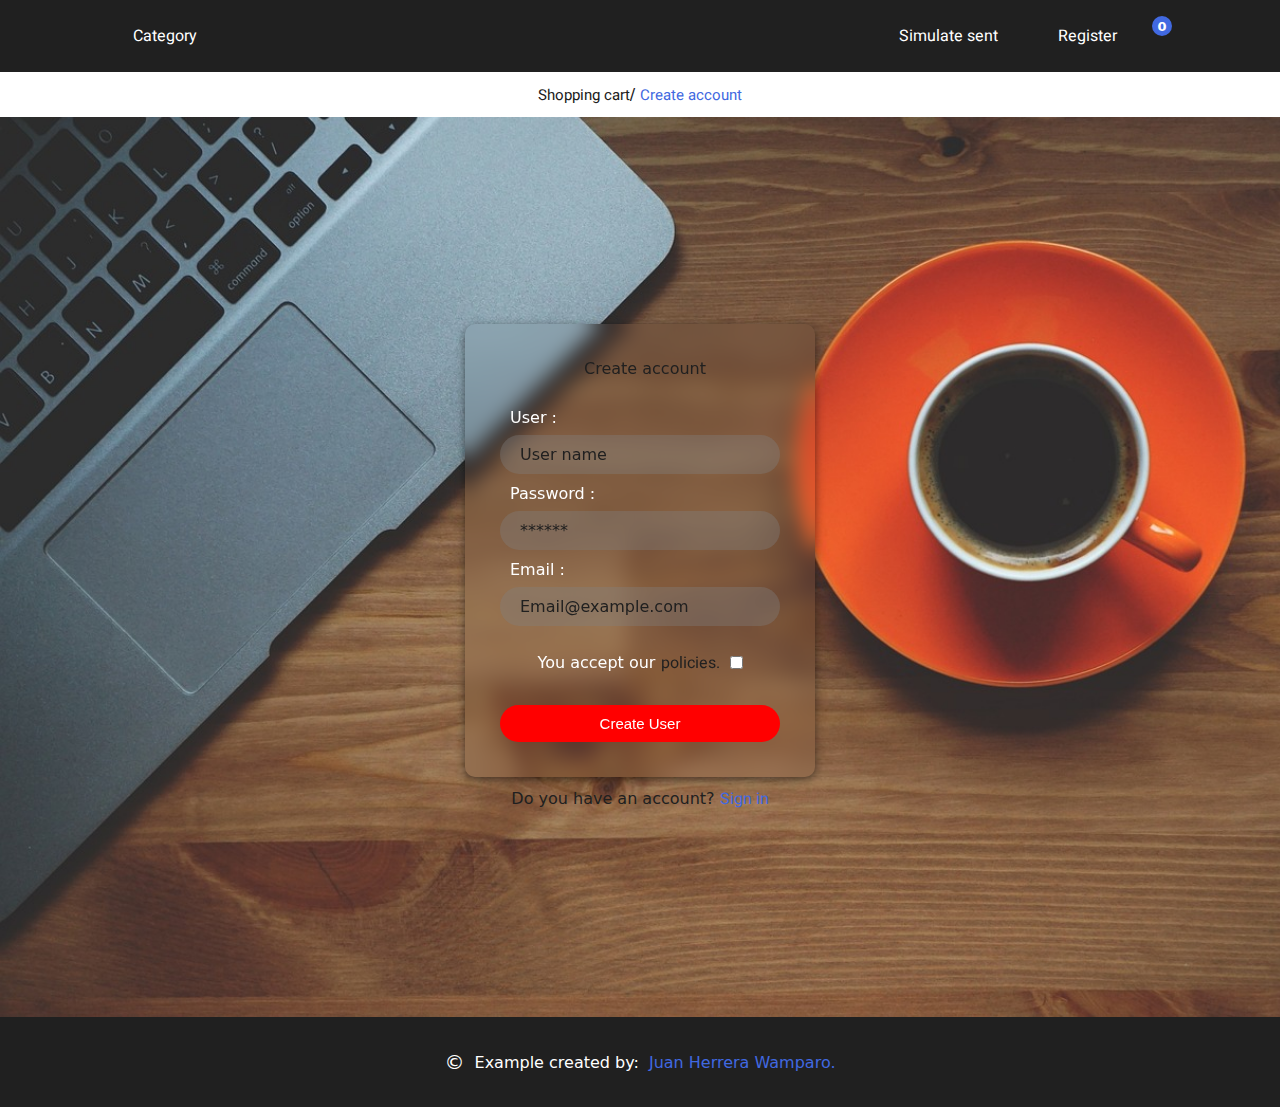
<file: html/registerPage/register.html>
<!DOCTYPE html>
<html lang="en">
<head>
  <meta charset="UTF-8">
  <meta name="viewport" content="width=device-width, initial-scale=1.0">
  <title>Carrito de compras: Register page</title>
  <link
      rel="stylesheet"
      href="https://cdnjs.cloudflare.com/ajax/libs/font-awesome/6.4.2/css/all.min.css"
      integrity="sha512-z3gLpd7yknf1YoNbCzqRKc4qyor8gaKU1qmn+CShxbuBusANI9QpRohGBreCFkKxLhei6S9CQXFEbbKuqLg0DA=="
      crossorigin="anonymous"
      referrerpolicy="no-referrer"
    />

  <link rel="preconnect" href="https://fonts.googleapis.com">
  <link rel="preconnect" href="https://fonts.gstatic.com" crossorigin>
  <link href="https://fonts.googleapis.com/css2?family=Heebo:wght@300;400;700&display=swap" rel="stylesheet">

  <link rel="stylesheet" href="./register.css">
</head>
<body>
  <main class="main">
    <nav class="nav">
      <div class="nav-absolute">
        <div class="nav-items">
          <ul class="nav-item">
            <li class="nav-item-menu" style="display: flex; align-items: center; gap: .5rem;">
              <i class="fa-solid fa-bars-staggered fa-xl"></i>
              <a href="../../index.html">Category</a>
            </li>
          </ul>

          <div class="address">
            <i class="fa-solid fa-truck-fast fa-xl"></i>

            <a href="#" class="cta cta-address">Simulate sent</a>
          </div>

          <div class="userSession address" style="margin-left: 0;">
            <i class="fa-regular fa-user fa-xl"></i>
            <a href="#" class="cta cta-userSession">Register</a>
          </div>

          <div class="cart">
            <p class="cart-content" data-content="0">0</p>

            <a href="#" class="cart-icon">
              <i class="fa-solid fa-bag-shopping fa-xl"></i>
            </a>
          </div>
          
          <div class="cart-items">
            <table class="cart-table">
              <thead class="cart-head">
                <tr>
                  <th>
                    <h2>Cart</h2>
                  </th>
                  <th>
                    <a href="#" class="cart-close">
                      <i class="fa-solid fa-xmark fa-xl"></i>
                    </a>
                  </th>
                </tr>
              </thead>
              <tbody class="cart-render">
                <tr>
                  <th>
                    <h3>Your cart is empty</h3>
                    <div class="cart-empty">
                      <i class="fa-solid fa-basket-shopping"></i>
                      <a href="#" class="btn btn-cart-empty">Go shopping!</a>
                    </div>
                  </th>
                </tr>
              </tbody>
              <tfoot>
                <tr class="buttons-cart">
                  <td>
                    <a href="#" class="btn btn-cart delete">Vaciar carrito</a>
                  </td>
                  <td>
                    <a href="./html/boleta.html" class="btn btn-cart post">Terminar la compra</a>
                  </td>
                </tr>
              </tfoot>
            </table>
          </div>
        </div>
      </div>
    </nav>
    <header class="header">
      <p>
        <a href="#">Shopping cart</a>/
        <a href="#" style="color: royalblue;">Create account</a>
      </p>
    </header>
    <main class="main-body">
      <div class="user-items">
        <form class="user">
          <div class="header-user">
            <i class="fa-solid fa-user fa-xl"></i>
            <h3>Create account</h3>
          </div>
          <div class="body-user">
            <div class="user-name">
              <label>
                User :
              </label>
              <input type="text" name="userName" id="userName" placeholder="User name" autocomplete="name"/>
            </div>
            <div class="user-password">
              <label>
                Password :
              </label>
              <input type="password" name="userPassword" id="userPassword" placeholder="******" autocomplete="on"/>
            </div>
            <div class="user-email">
              <label>
                Email :
              </label>
              <input type="email" name="userEmail" id="userEmail" placeholder="Email@example.com"/>
            </div>
            <div class="user-policies" style="display: flex; align-items: center; gap: 1rem; justify-content: center; margin-top: 1.5rem;">
              <label class="label-policies" style="margin: 0;">
                You accept our <a href="#" class="policies" style="color: #202020;">policies.</a>
              </label>
              <input type="checkbox" name="checkPolitice" style="width: min-content;">
            </div>
          </div>

          <button type="submit" class="btn btn-createUser">Create User</button>
        </form>
        <div class="user-login">
          <p class="login-text">
            Do you have an account? <a href="#" class="login">Sign in</a>
          </p>
        </div>
      </div>
    </main>
    <footer class="footer">
      <div class="footer-copy">
        <span class="footer-created">&copy;</span>
        <p class="footer-name">
          Example created by: <span>Juan Herrera Wamparo.</span>
        </p>
      </div>
    </footer>
  </main>

  <script type="module" src="../../app.js"></script>
  <script type="module" src="./register.js"></script>
</body>
</html>
</file>
<file: html/registerPage/register.css>
@import url('../../css/variables.css');
@import url('../../css/reset.css');
@import url('../../css/layout.css');
@import url('../../css/renderCart.css');
@import url('../../css/popUp.css');
@import url('../../css/user.css');
</file>
